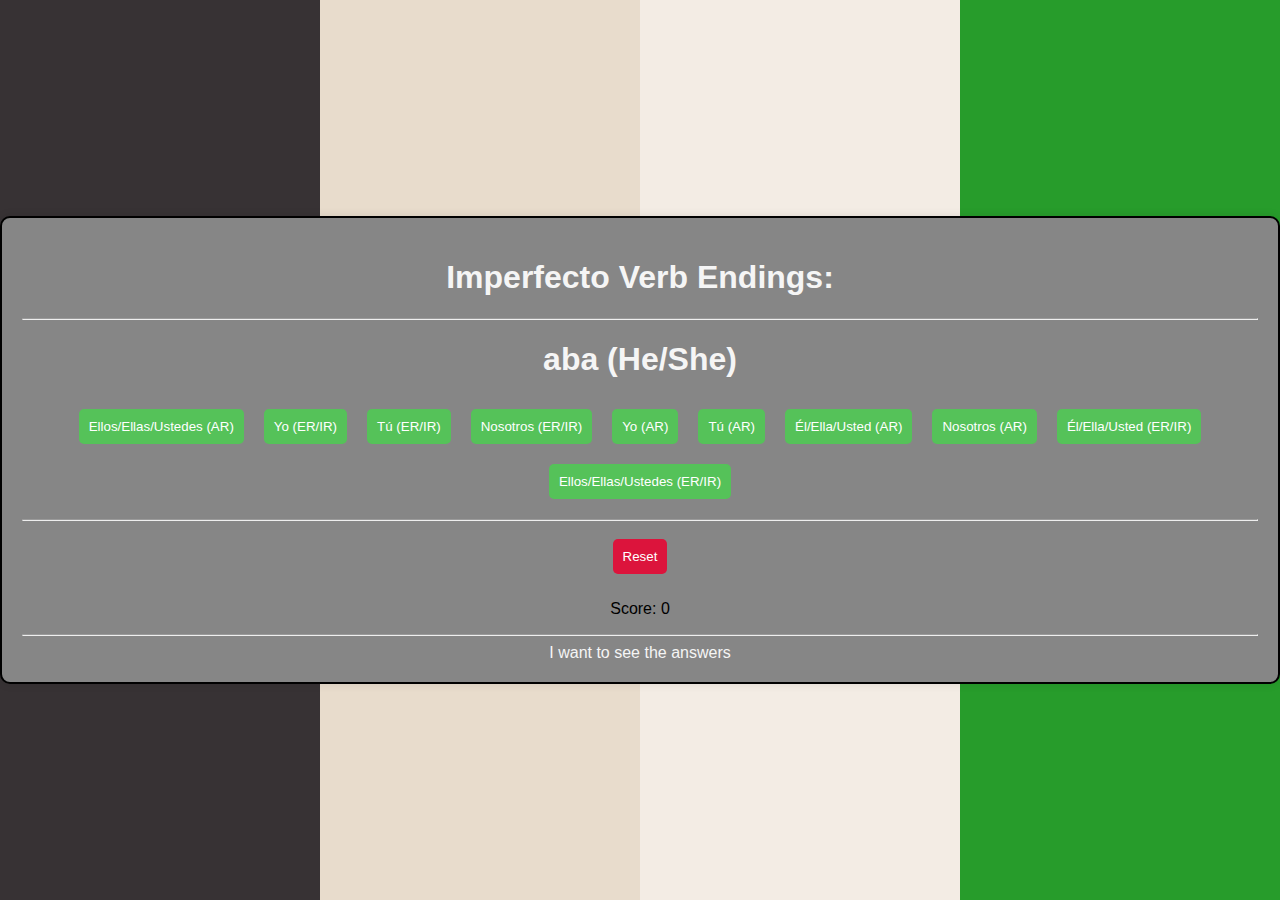
<file: docs/index.html>
<!DOCTYPE html>
<html lang="en">
<head>
    <meta charset="UTF-8">
    <meta name="viewport" content="width=device-width, initial-scale=1.0">
    <link rel="stylesheet" href="spanish.css">
    <link rel="icon" type="image/x-icon" href="favicon.ico">
    <title>Imperfecto Verb Ending Quiz</title>
</head>
<body>
    <div class="quiz-container">
        <h1>Imperfecto Verb Endings:</h1>
        <hr/>
        <h1 id="question">Spanish Word</h1>
        <div id="options-container" class="options-container">
            <!-- Options will be dynamically added here using JavaScript -->
        </div>
        <hr/>
        <button id="reset" onclick="location.reload()">Reset</button>
        <p id="feedback"></p>
        <p id="score">Score: 0</p>
        <hr>
        <a href="answers.html">I want to see the answers</a>
    </div>
    <script src="spanish.js"></script>
</body>
</html>
</file>
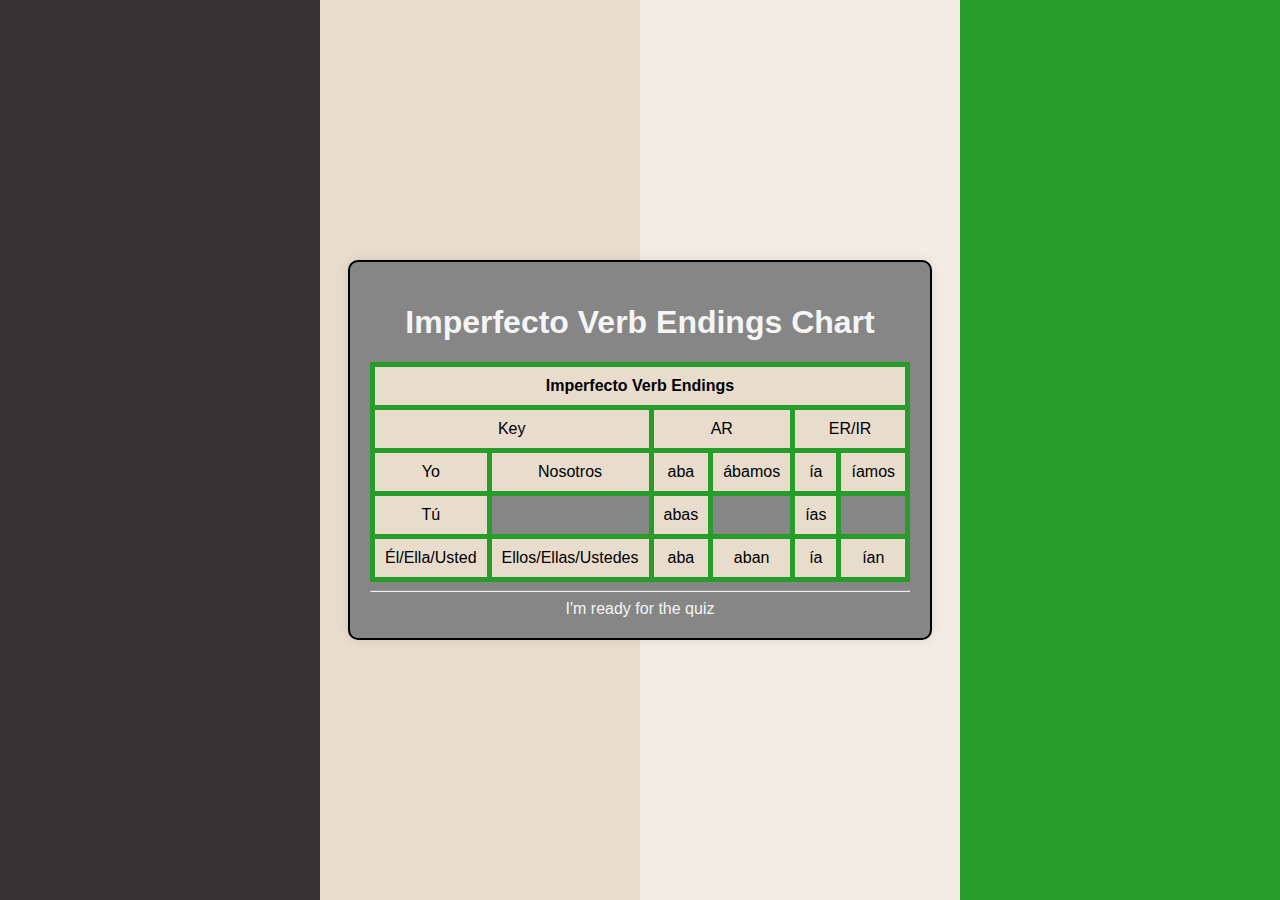
<file: docs/answers.html>
<!DOCTYPE html>
<html lang="en">

<head>
    <meta charset="UTF-8">
    <meta name="viewport" content="width=device-width, initial-scale=1.0">
    <link rel="stylesheet" href="spanish.css">
    <link rel="icon" type="image/x-icon" href="favicon.ico">
    <title>Imperfecto Verb Endings Chart</title>
</head>

<body>
    <div class="quiz-container">
        <h1>Imperfecto Verb Endings Chart</h1>
        <table id="answer">
          <thead>
            <tr>
              <th colspan="6">Imperfecto Verb Endings</th>
            </tr>
          </thead>
          <tbody>
            <tr>
              <td colspan="2">Key</td>
              <td colspan="2">AR</td>
              <td colspan="2">ER/IR</td>
            </tr>
            <tr>
              <td>Yo</td>
              <td>Nosotros</td>
              <td>aba</td>
              <td>ábamos<br></td>
              <td>ía</td>
              <td>íamos</td>
            </tr>
            <tr>
              <td>Tú</td>
              <td class="vosotros"></td>
              <td>abas</td>
              <td class="vosotros"></td>
              <td>ías</td>
              <td class="vosotros"></td>
            </tr>
            <tr>
              <td>Él/Ella/Usted</td>
              <td>Ellos/Ellas/Ustedes</td>
              <td>aba</td>
              <td>aban</td>
              <td>ía</td>
              <td>ían</td>
            </tr>
          </tbody>
          </table>
            <hr>
            <a href="index.html">I'm ready for the quiz</a>
    </div>
</body>

</html>
</file>
<file: docs/spanish.css>
:root {
    --color-1: #373234;
    --color-2: #e8dccc;
    --color-3: #f3ece4;
    --color-4: #279c2b;
  }
  
  body {
    background: linear-gradient(90deg, var(--color-1) 0%, var(--color-1) 25%, var(--color-2) 25%, var(--color-2) 50%, var(--color-3) 50%, var(--color-3) 75%, var(--color-4) 75%, var(--color-4) 100%);
  }
  
  body {
      font-family: Arial, sans-serif;
      margin: 0;
      padding: 0;
      display: flex;
      justify-content: center;
      align-items: center;
      height: 100vh;
      background-color: #f5f5f5;
  }
  
  .quiz-container {
      text-align: center;
      background-color: #868686;
      padding: 20px;
      border-radius: 10px;
      border: 2px black solid;
      box-shadow: 0 0 10px rgba(0, 0, 0, 0.1);
  }
  
  .options-container {
      display: flex;
      flex-wrap: wrap;
      justify-content: center;
      margin: 10px 0;
  }
  
  button {
      padding: 10px;
      margin: 10px;
      background-color: #55c259;
      color: #fff;
      border: none;
      border-radius: 5px;
      cursor: pointer;
  }
  
  button:hover {
      background-color: #5acc5f;
  }

  h1, a {
    color: #f5f5f5;
    text-decoration: none;
  }

  button.answered {
    display: none;
  }

  button#reset {
    background-color: crimson;
  }

  /* Answers CSS */
  
  table#answer, table#answer th, table#answer td {
    border: 5px var(--color-4) solid;
    border-collapse: collapse;
    padding: 10px;
    background-color: #e8dccc;
  }

  table#answer th:hover, table#answer td:hover {
    background-color: #e9dfd2;
  }

  td.vosotros, td.vosotros:hover {
    background-color: #868686 !important;
    border: none !important;
  }

  a:hover {
    color: rgb(211, 211, 211);
  }
</file>
